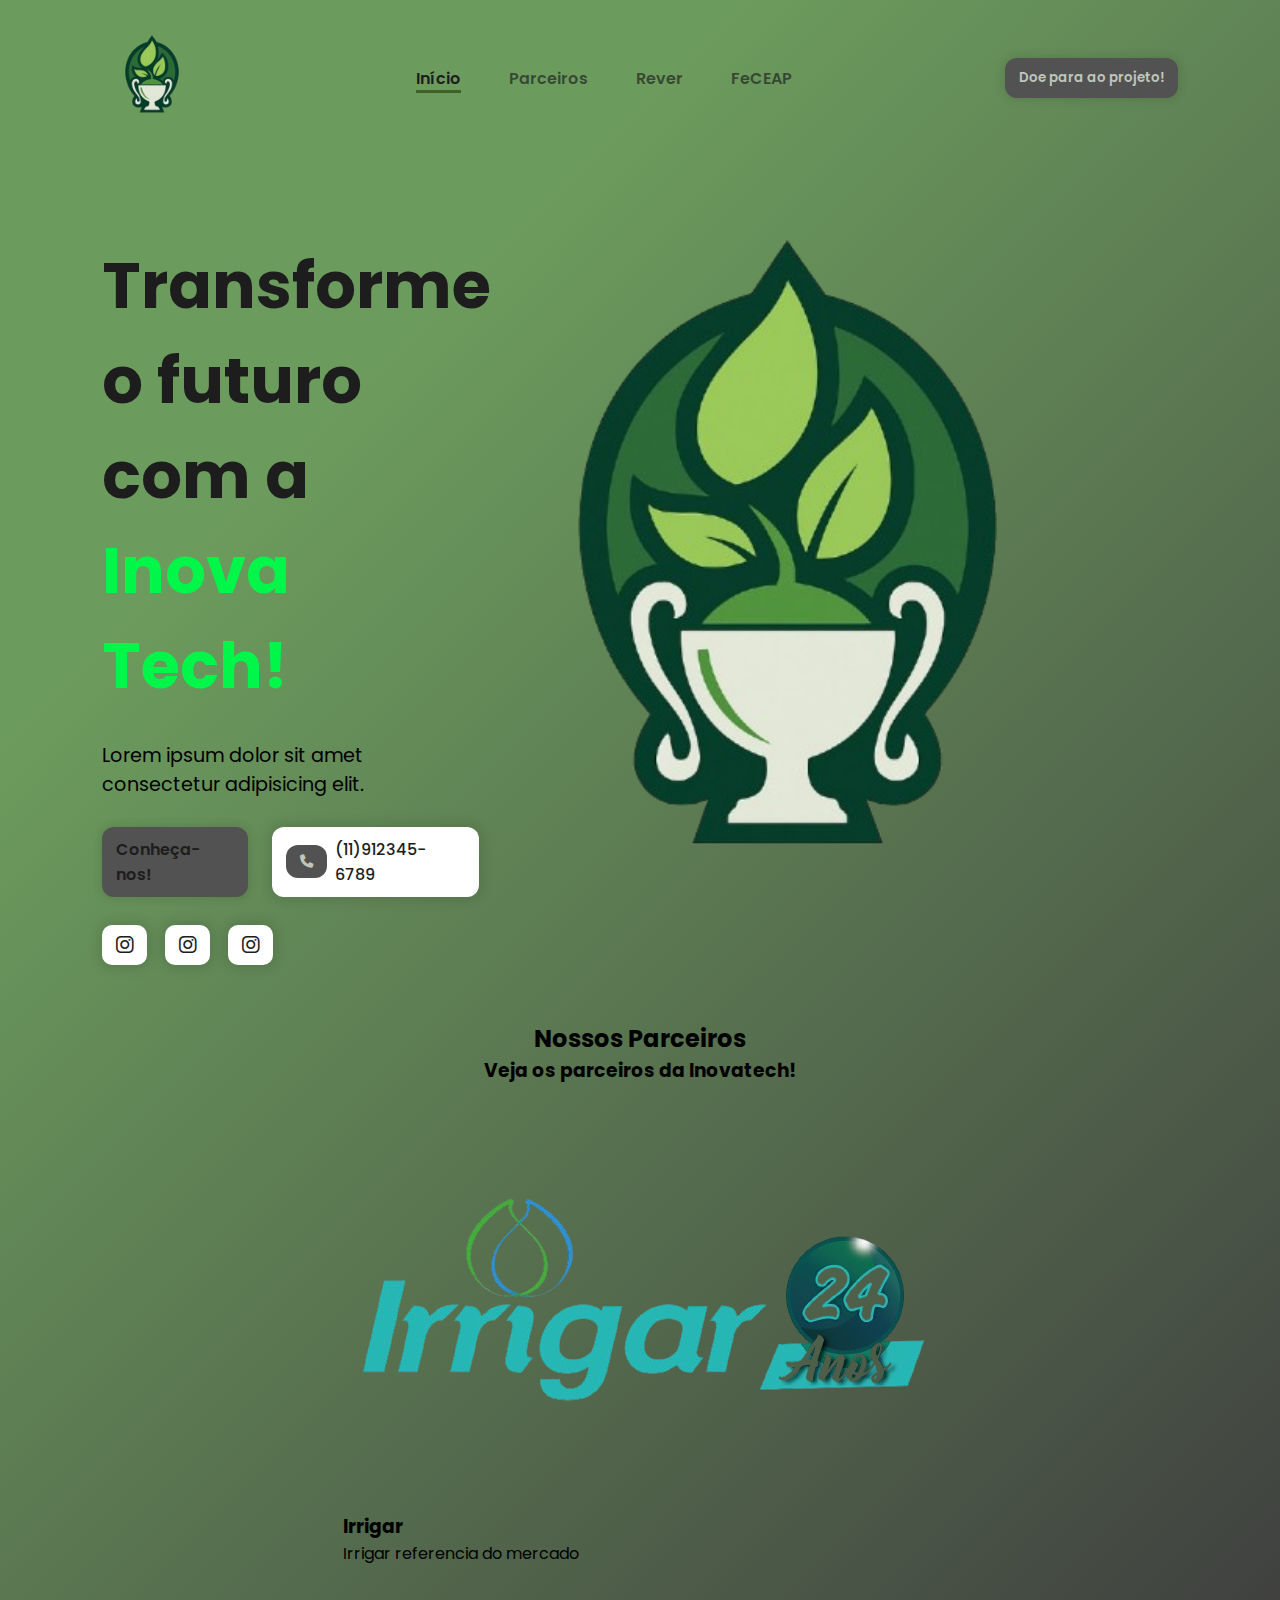
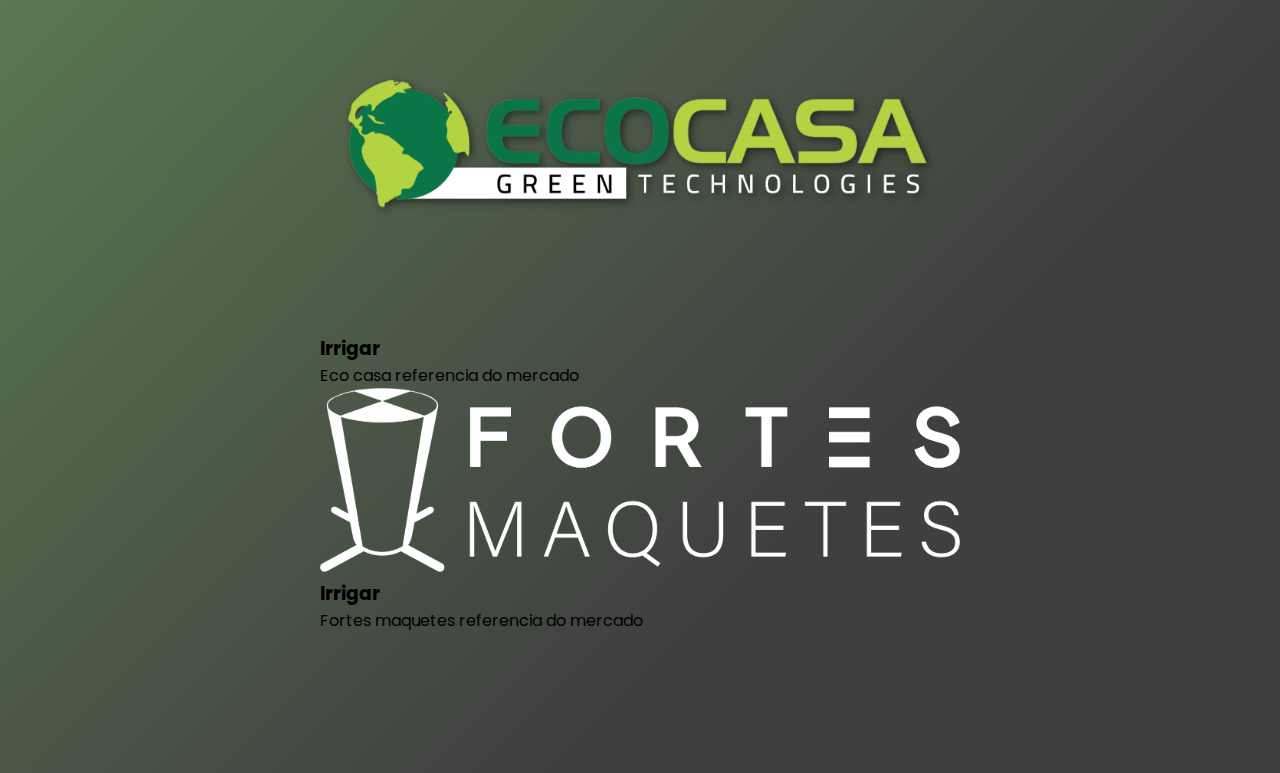
<file: project/src/index.html>
<!DOCTYPE html>
<html lang="pt-br">

<head>
    <meta charset="UTF-8">
    <meta name="viewport" content="width=device-width, initial-scale=1.0">
    <title>Inova Tech | Inovações a serviço do planeta!</title>
    <link rel="stylesheet" href="https://cdnjs.cloudflare.com/ajax/libs/font-awesome/6.7.2/css/all.min.css"
        integrity="sha512-Evv84Mr4kqVGRNSgIGL/F/aIDqQb7xQ2vcrdIwxfjThSH8CSR7PBEakCr51Ck+w+/U6swU2Im1vVX0SVk9ABhg=="
        crossorigin="anonymous" referrerpolicy="no-referrer" />
    <link rel="stylesheet" href="styles/styles.css">
    <link rel="stylesheet" href="styles/header.css">
    <link rel="stylesheet" href="styles/home.css">
      <link rel="stylesheet" href="styles/parceiros.css">
    <script src="https://cdnjs.cloudflare.com/ajax/libs/jquery/3.7.1/jquery.min.js"
        integrity="sha512-v2CJ7UaYy4JwqLDIrZUI/4hqeoQieOmAZNXBeQyjo21dadnwR+8ZaIJVT8EE2iyI61OV8e6M8PP2/4hpQINQ/g=="
        crossorigin="anonymous" referrerpolicy="no-referrer"></script>
</head>

<body>
    <header>
        <nav id="navbar">
            <img src="/img/icone-removebg-preview.png" alt="InovaTech" id="nav_logo">
            <ul id="nav_list">
                <li class="nav-item active">
                    <a href="#home">Início</a>
                </li>
                <li class="nav-item">
                    <a href="#parceiros">Parceiros</a>
                </li>

                <li class="nav-item">
                    <a href="#rever">Rever</a>
                </li>

                <li class="nav-item">
                    <a href="#feceap">FeCEAP</a>
                </li>
            </ul>

            <button class="btn-default">Doe para ao projeto!</button>
            <button id="mobile_btn">
                <i class="fa-solid fa-bars" class="mobile_btn"></i>
            </button>
        </nav>
        <div id="mobile_menu">
            <ul id="mobile_nav_list">
                <li class="nav-item">
                    <a href="#home">Início</a>
                </li>
                <li class="nav-item">
                    <a href="#parceiros">Projeto</a>
                </li>

                <li class="nav-item">
                    <a href="#rever">Rever</a>
                </li>

                <li class="nav-item">
                    <a href="#feceap">FeCEAP</a>
                </li>
            </ul>
            <button class="btn-default">Doe para ao projeto!</button>
        </div>
    </header>
    <main id="content">
        <section id="home">
            <div class="shape"></div>
            <div id="cta">
                <h1 class="title">
                    Transforme o futuro com a <span>Inova Tech!</span>
                </h1>
                <p class="description">
                    Lorem ipsum dolor sit amet consectetur adipisicing elit.
                </p>


                <div id="cta_buttons">
                    <a href="#" class="btn-default"> Conheça-nos!</a>

                    <a href="tel:+5555555555" id="phone_button">
                        <button class="btn-default">
                            <i class="fa-solid fa-phone"></i>
                        </button>
                        (11)912345-6789
                    </a>

                </div>
                <div class="social-media-buttons">
                    <a href="">
                        <i class="fa-brands fa-instagram">
                        </i>
                    </a>
                    <a href="">
                        <i class="fa-brands fa-instagram">
                        </i>
                    </a>
                    <a href="">
                        <i class="fa-brands fa-instagram">
                        </i>
                    </a>

                </div>
            </div>
            <div id="banner">
                <img src="/img/icone-removebg-preview.png" alt="">
            </div>
        </section>
        <section id="parceiros">
            <h2 class="section-title">Nossos Parceiros</h2>
            <h3 class="section-subtitle">Veja os parceiros da Inovatech!</h3>
            <div id="parc">
                <div class="parceiro">
                    <img src="/img/irrigar png.png" class="parceiro-image" alt="irrigar">
                    <h3 class="parceiro-title">Irrigar</h3>
                    <span class="parceiro-description">
                        Irrigar referencia do mercado
                    </span>
                </div>
            </div>
                        <div id="parc">
                <div class="parceiro">
                    <img src="/img/compressed_ecocasa (1).png" class="parceiro-image" alt="irrigar">
                    <h3 class="parceiro-title">Irrigar</h3>
                    <span class="parceiro-description">
                        Eco casa referencia do mercado
                    </span>
                </div>
            </div>
                        <div id="parc">
                <div class="parceiro">
                    <img src="/img/compressed_fortesmaquetes-2.png" class="parceiro-image" alt="irrigar">
                    <h3 class="parceiro-title">Irrigar</h3>
                    <span class="parceiro-description">
                        Fortes maquetes referencia do mercado
                    </span>
                </div>
            </div>
        </section>
        <section id="Rever">

        </section>
        <section id="feceap">

        </section>
    </main>

    <script src="javascript/script.js"></script>
</body>

</html>
</file>
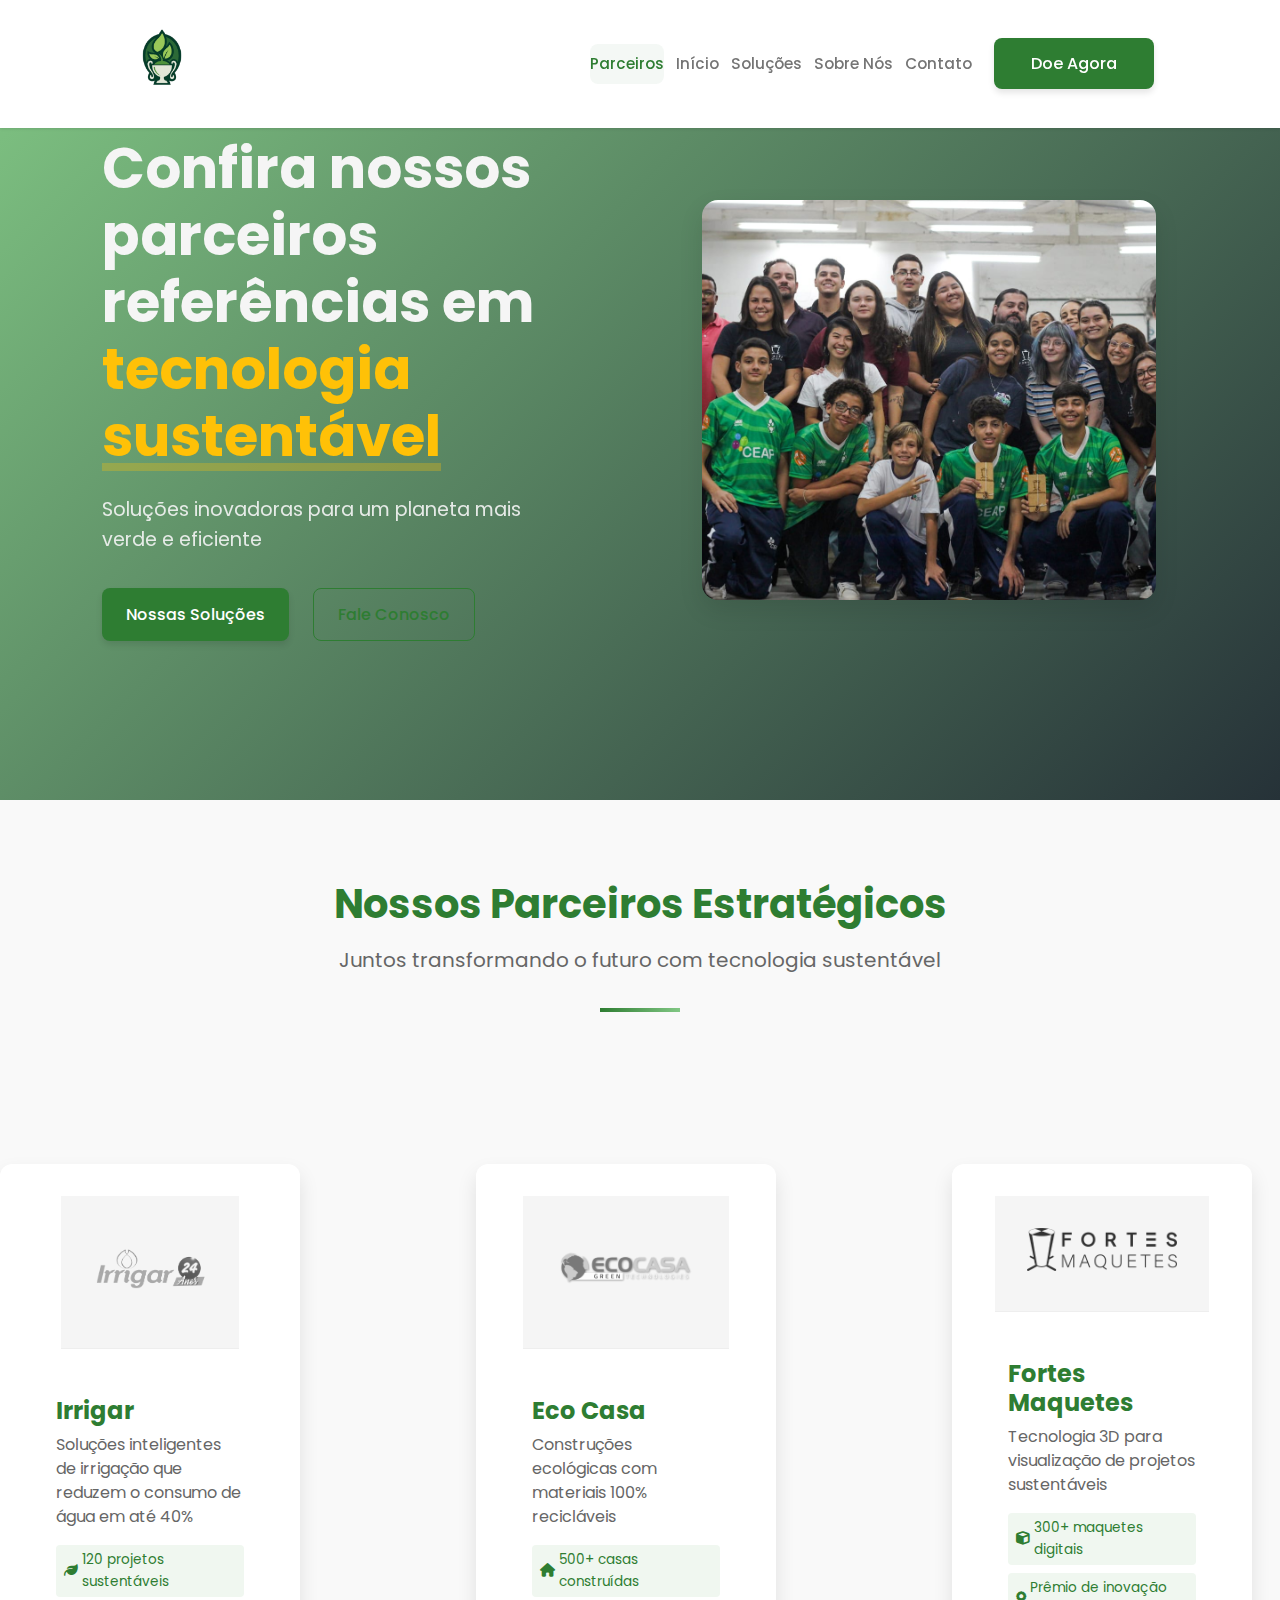
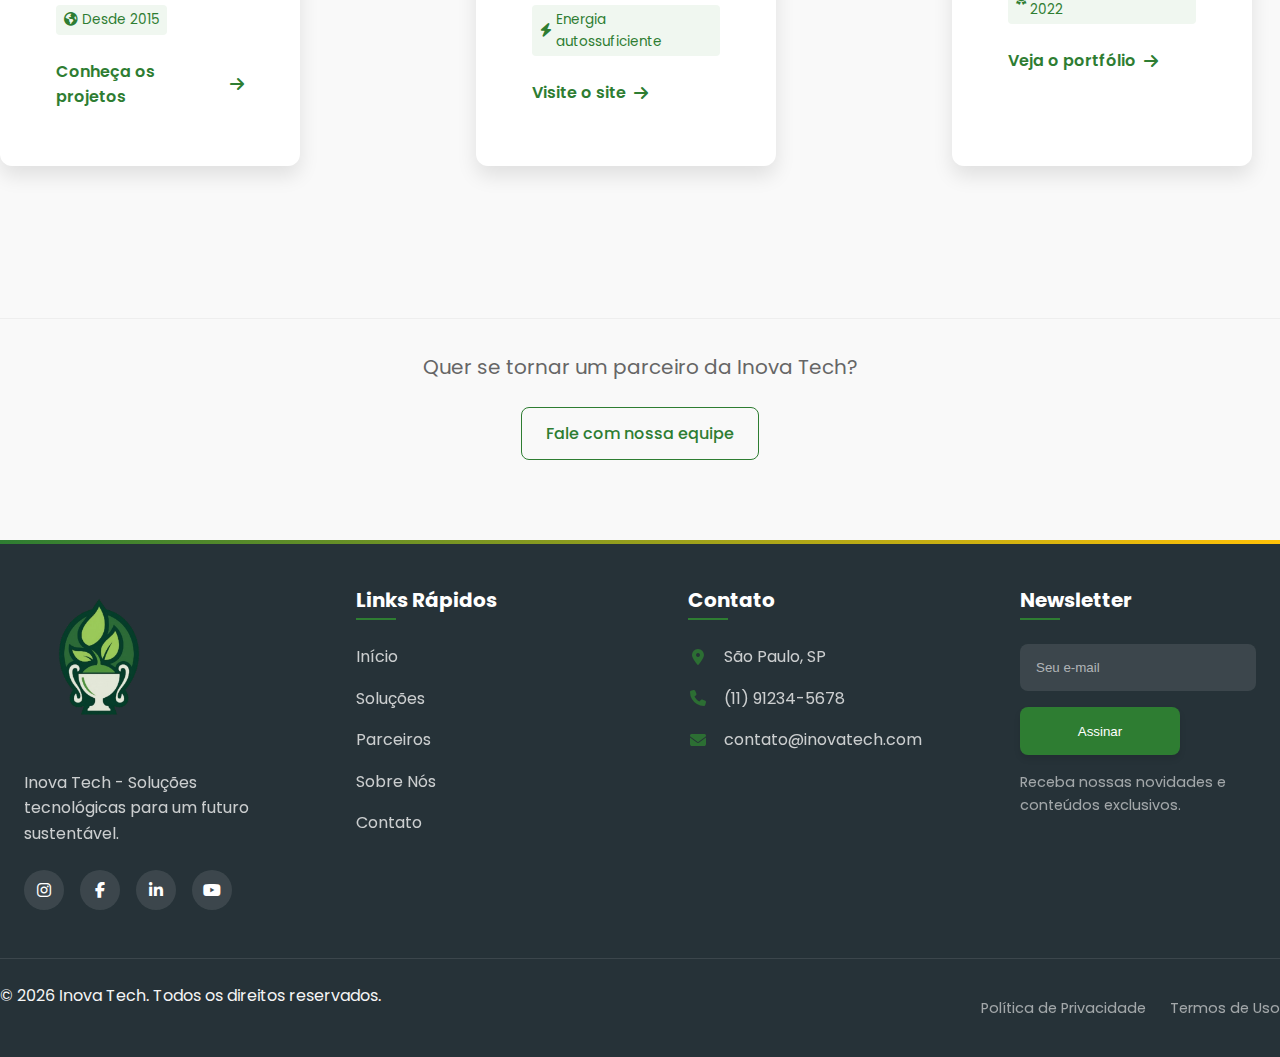
<file: inovatech/inicio.html>
<!DOCTYPE html>
<html lang="pt-BR">

<head>
    <meta charset="UTF-8">
    <meta name="viewport" content="width=device-width, initial-scale=1.0">
    <meta name="description" content="Inova Tech - Soluções tecnológicas sustentáveis para um futuro melhor">
    <meta name="keywords" content="tecnologia sustentável, inovação, meio ambiente, ecotecnologia">
    <meta name="author" content="Inova Tech">
    <meta property="og:title" content="Inova Tech | Inovações sustentáveis">
    <meta property="og:type" content="website">
    <meta property="og:image" content="https://inovatech.com/img/og-image.jpg">
    <meta name="theme-color" content="#2E7D32">

    <title>Inova Tech | Soluções Sustentáveis</title>


    <link rel="preload" href="styles/main.css" as="style">
    <link rel="preload" href="scripts/main.js" as="script">

    <link rel="icon" href="img/inovatech_ico.ico" type="image/x-icon">
    <link rel="apple-touch-icon" href="img/apple-touch-icon.png">


    <link rel="stylesheet" href="https://cdnjs.cloudflare.com/ajax/libs/font-awesome/6.4.0/css/all.min.css">


    <link rel="stylesheet" href="styles/main.css">
</head>

<body>
    <header class="header">
        <div class="container">
            <nav class="navbar" aria-label="Navegação principal">
                <a href="index.html" class="navbar-brand">
                    <img src="img/icone-removebg-preview_resized.png" alt="Inova Tech" width="auto" height="auto"
                        loading="eager">
                </a>

                <button class="navbar-toggler" aria-label="Menu" aria-expanded="false" aria-controls="navbarNav">
                    <span class="toggler-icon"></span>
                    <span class="toggler-icon"></span>
                    <span class="toggler-icon"></span>
                </button>

                <div class="navbar-collapse" id="navbarNav">
                    <ul class="navbar-nav">
                        <li class="nav-item">
                            <a href="#parceiros" class="nav-link active">Parceiros</a>
                        </li>
                        <li class="nav-item">
                            <a href="#home" class="nav-link">Início</a>
                        </li>
                        <li class="nav-item">
                            <a href="#solucoes" class="nav-link">Soluções</a>
                        </li>
                        <li class="nav-item">
                            <a href="#sobre" class="nav-link">Sobre Nós</a>
                        </li>
                        <li class="nav-item">
                            <a href="#contato" class="nav-link">Contato</a>
                        </li>
                    </ul>

                    <div class="navbar-actions">
                        <a href="#doar" class="btn btn-primary">Doe Agora</a>
                    </div>
                </div>
            </nav>
        </div>
    </header>

    <main>
        <section id="home" class="hero">
            <div class="container">
                <div class="hero-content">
                    <h1 class="hero-title">Confira nossos parceiros referências em <span>tecnologia sustentável</span></h1>
                    <p class="hero-text">Soluções inovadoras para um planeta mais verde e eficiente</p>
                    <div class="hero-buttons">
                        <a href="#solucoes" class="btn btn-primary">Nossas Soluções</a>
                        <a href="#contato" class="btn btn-outline">Fale Conosco</a>
                    </div>
                </div>
                <div class="hero-image">
                    <img src="img/foto msa acrilicos.jpg" alt="Tecnologias sustentáveis" width="400" height="200"
                        loading="eager">
                </div>
            </div>
        </section>


        <section id="parceiros" class="parceiros-section">
            <div class="container">
                <div class="section-header">
                    <h2 class="section-title">Nossos Parceiros Estratégicos</h2>
                    <p class="section-subtitle">Juntos transformando o futuro com tecnologia sustentável</p>
                    <div class="section-divider"></div>
                </div>

                <div class="parceiros-carrossel">

                    <div class="parceiro-card">
                        <div class="parceiro-logo-container">
                            <img src="img/irrigar png.png" alt="Irrigar - Soluções em irrigação inteligente"
                                class="parceiro-logo" loading="lazy">
                        </div>
                        <div class="parceiro-info">
                            <h3 class="parceiro-nome">Irrigar</h3>
                            <p class="parceiro-desc">Soluções inteligentes de irrigação que reduzem o consumo de água em
                                até 40%</p>
                            <div class="parceiro-stats">
                                <span><i class="fas fa-leaf"></i> 120 projetos sustentáveis</span>
                                <span><i class="fas fa-globe-americas"></i> Desde 2015</span>
                            </div>
                            <a href="#" class="parceiro-link">Conheça os projetos <i class="fas fa-arrow-right"></i></a>
                        </div>
                    </div>

                    <div class="parceiro-card">
                        <div class="parceiro-logo-container">
                            <img src="img/compressed_ecocasa (1).png" alt="Eco Casa - Construções sustentáveis"
                                class="parceiro-logo" loading="lazy">
                        </div>
                        <div class="parceiro-info">
                            <h3 class="parceiro-nome">Eco Casa</h3>
                            <p class="parceiro-desc">Construções ecológicas com materiais 100% recicláveis</p>
                            <div class="parceiro-stats">
                                <span><i class="fas fa-home"></i> 500+ casas construídas</span>
                                <span><i class="fas fa-bolt"></i> Energia autossuficiente</span>
                            </div>
                            <a href="#" class="parceiro-link">Visite o site <i class="fas fa-arrow-right"></i></a>
                        </div>
                    </div>

                    <div class="parceiro-card">
                        <div class="parceiro-logo-container">
                            <img src="img/fortes_maquetes_letras_pretas.png"
                                alt="Fortes Maquetes - Visualização de projetos" class="parceiro-logo" loading="lazy">
                        </div>
                        <div class="parceiro-info">
                            <h3 class="parceiro-nome">Fortes Maquetes</h3>
                            <p class="parceiro-desc">Tecnologia 3D para visualização de projetos sustentáveis</p>
                            <div class="parceiro-stats">
                                <span><i class="fas fa-cube"></i> 300+ maquetes digitais</span>
                                <span><i class="fas fa-award"></i> Prêmio de inovação 2022</span>
                            </div>
                            <a href="#" class="parceiro-link">Veja o portfólio <i class="fas fa-arrow-right"></i></a>
                        </div>
                    </div>

                    <div class="parceiro-card">
                        <div class="parceiro-logo-container">
                            <img src="img/ceap.png" alt="CEAP - Centro Educacional Assistente Profissionalizante"
                                class="parceiro-logo" loading="lazy">
                        </div>
                        <div class="parceiro-info">
                            <h3 class="parceiro-nome">CEAP</h3>
                            <p class="parceiro-desc">Soluções em energia renovável para pequenas e médias empresas</p>
                            <div class="parceiro-stats">
                                <span><i class="fas fa-solar-panel"></i> 5MW gerados</span>
                                <span><i class="fas fa-tree"></i> Neutralidade de carbono</span>
                            </div>
                            <a href="#" class="parceiro-link">Saiba mais <i class="fas fa-arrow-right"></i></a>
                        </div>
                    </div>
                </div>

                <div class="parceiros-cta">
                    <p>Quer se tornar um parceiro da Inova Tech?</p>
                    <a href="#contato" class="btn btn-outline">Fale com nossa equipe</a>
                </div>
            </div>
        </section>

        <!-- Outras seções... -->
    </main>

    <footer class="footer">
        <div class="container">
            <div class="footer-grid">
                <div class="footer-col">
                    <img src="img/icone-removebg-preview_resized.png" alt="Inova Tech" class="footer-logo" width="150"
                        height="150" loading="lazy">
                    <p class="footer-about">Inova Tech - Soluções tecnológicas para um futuro sustentável.</p>

                    <div class="footer-social">
                        <a href="#" aria-label="Instagram"><i class="fab fa-instagram"></i></a>
                        <a href="#" aria-label="Facebook"><i class="fab fa-facebook-f"></i></a>
                        <a href="#" aria-label="LinkedIn"><i class="fab fa-linkedin-in"></i></a>
                        <a href="#" aria-label="YouTube"><i class="fab fa-youtube"></i></a>
                    </div>
                </div>

                <div class="footer-col">
                    <h3 class="footer-title">Links Rápidos</h3>
                    <ul class="footer-links">
                        <li><a href="#home">Início</a></li>
                        <li><a href="#solucoes">Soluções</a></li>
                        <li><a href="#parceiros">Parceiros</a></li>
                        <li><a href="#sobre">Sobre Nós</a></li>
                        <li><a href="#contato">Contato</a></li>
                    </ul>
                </div>

                <div class="footer-col">
                    <h3 class="footer-title">Contato</h3>
                    <ul class="footer-contact">
                        <li><i class="fas fa-map-marker-alt"></i> São Paulo, SP</li>
                        <li><i class="fas fa-phone"></i> (11) 91234-5678</li>
                        <li><i class="fas fa-envelope"></i> contato@inovatech.com</li>
                    </ul>
                </div>

                <div class="footer-col">
                    <h3 class="footer-title">Newsletter</h3>
                    <form class="newsletter-form">
                        <input type="email" placeholder="Seu e-mail" required>
                        <button type="submit" class="btn btn-primary">Assinar</button>
                    </form>
                    <p class="newsletter-text">Receba nossas novidades e conteúdos exclusivos.</p>
                </div>
            </div>

            <div class="footer-bottom">
                <p>&copy; <span id="current-year">2023</span> Inova Tech. Todos os direitos reservados.</p>
                <div class="footer-legal">
                    <a href="#">Política de Privacidade</a>
                    <a href="#">Termos de Uso</a>
                </div>
            </div>
        </div>
    </footer>

    <!-- Scripts -->
    <script src="scripts/main.js" defer></script>
</body>

</html>
</file>
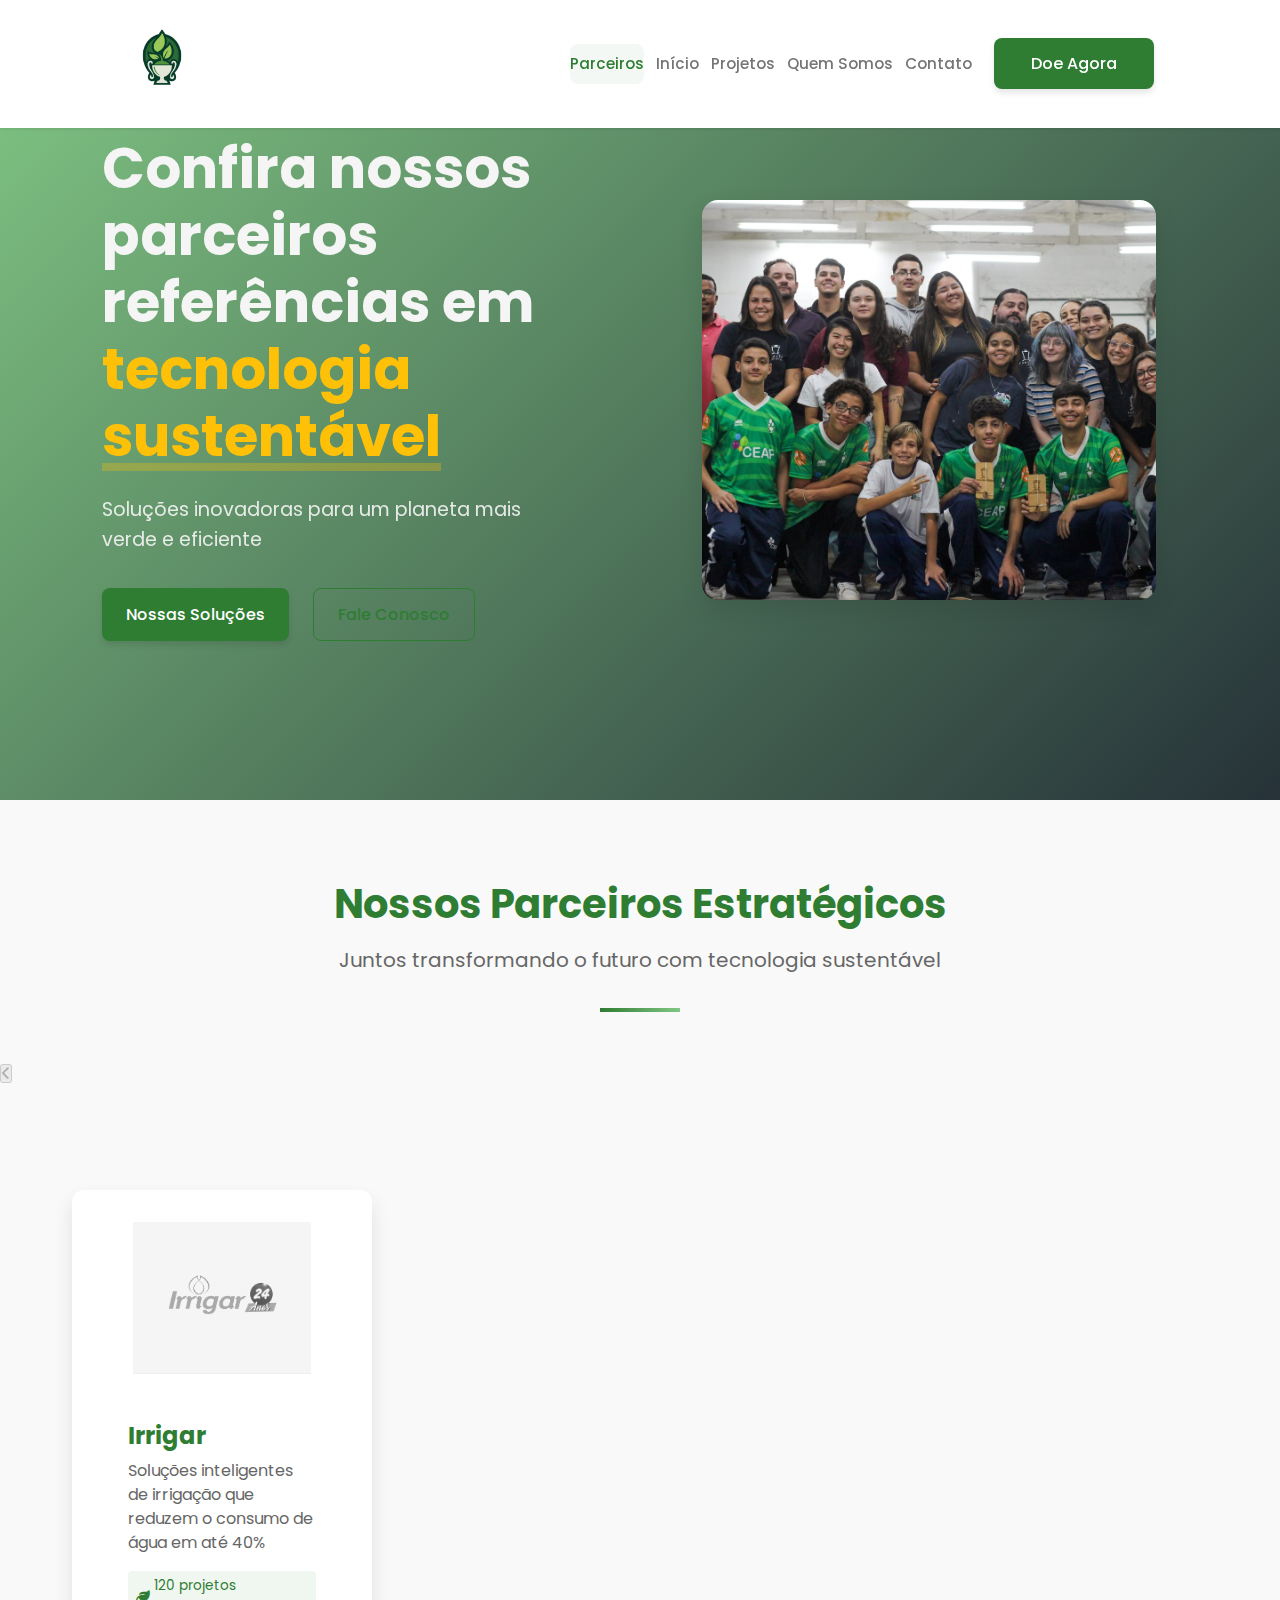
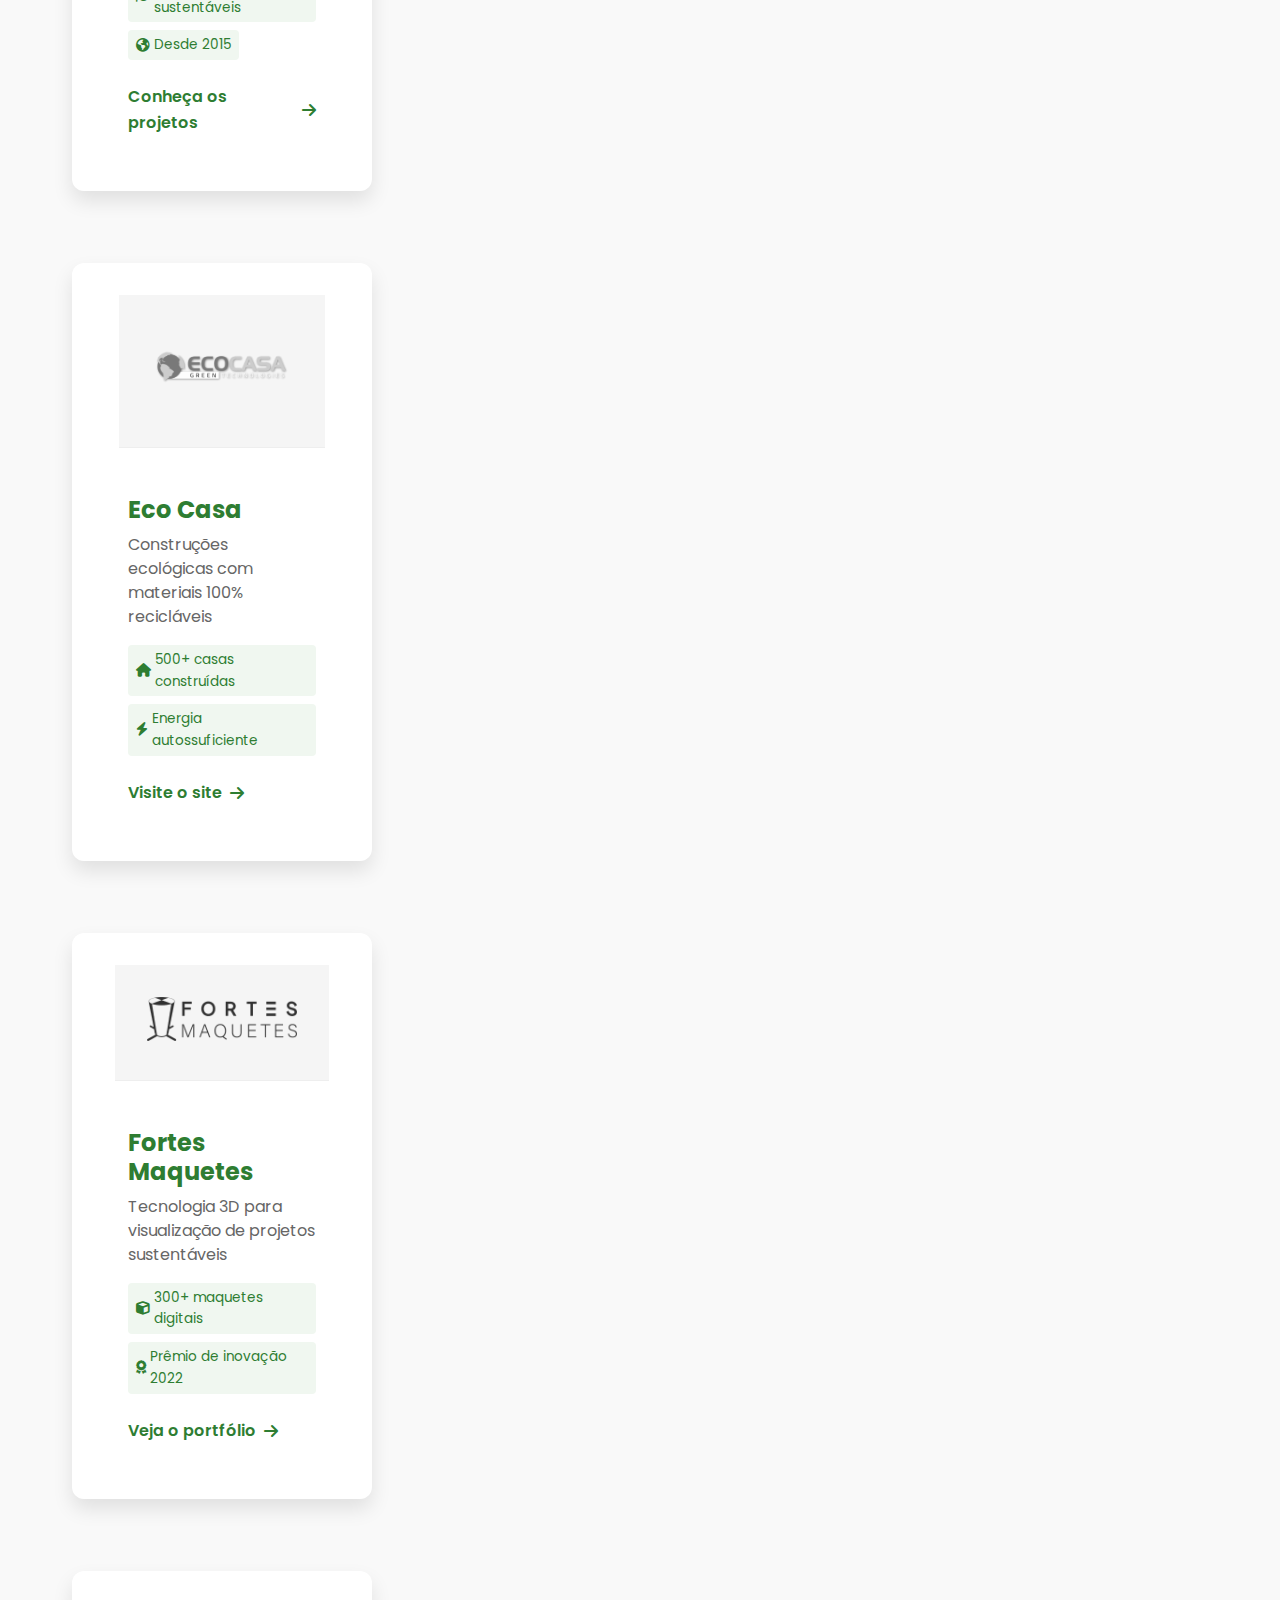
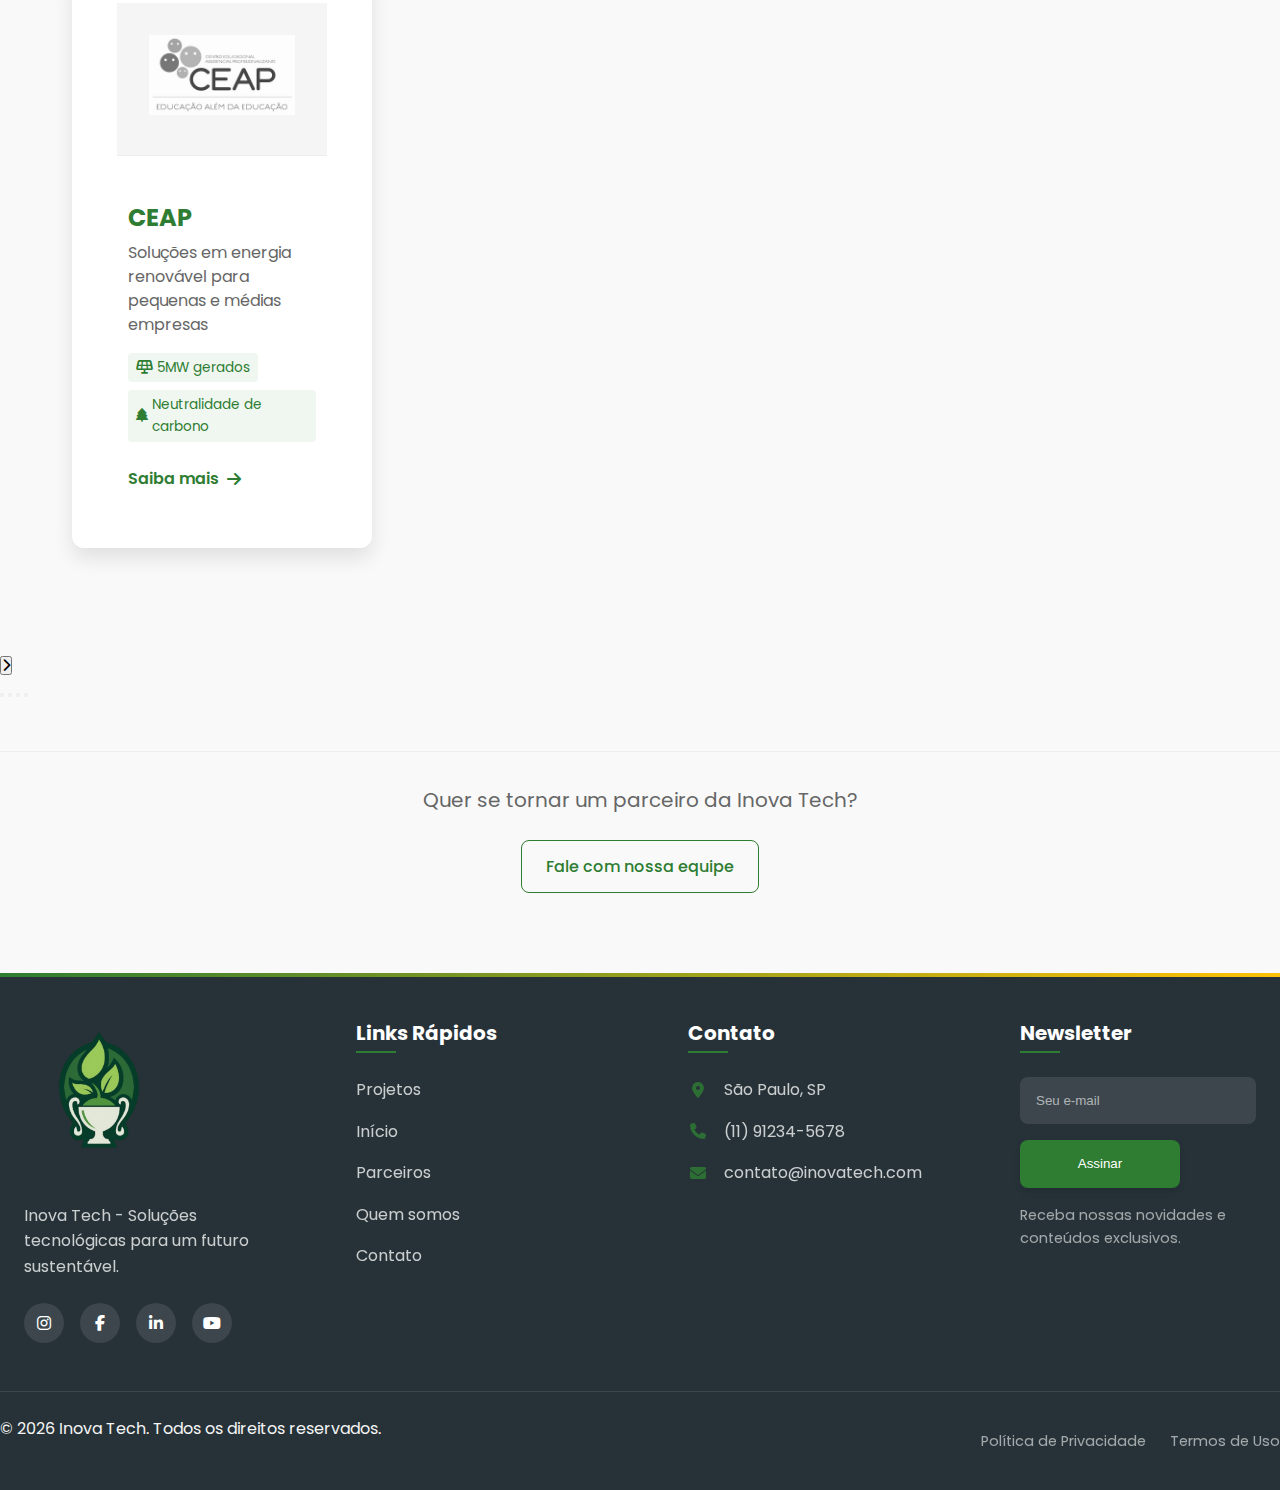
<file: inovatech/parceiros.html>
<!DOCTYPE html>
<html lang="pt-BR">

<head>
    <meta charset="UTF-8">
    <meta name="viewport" content="width=device-width, initial-scale=1.0">
    <meta name="description" content="Inova Tech - Soluções tecnológicas sustentáveis para um futuro melhor">
    <meta name="keywords" content="tecnologia sustentável, inovação, meio ambiente, ecotecnologia">
    <meta name="author" content="Inova Tech">
    <meta property="og:title" content="Inova Tech | Inovações sustentáveis">
    <meta property="og:type" content="website">
    <meta property="og:image" content="https://inovatech.com/img/og-image.jpg">
    <meta name="theme-color" content="#2E7D32">

    <title>Inova Tech | Soluções Sustentáveis</title>


    <link rel="preload" href="styles/main.css" as="style">
    <link rel="preload" href="scripts/main.js" as="script">

    <link rel="icon" href="img/inovatech_ico.ico" type="image/x-icon">
    <link rel="apple-touch-icon" href="img/apple-touch-icon.png">


    <link rel="stylesheet" href="https://cdnjs.cloudflare.com/ajax/libs/font-awesome/6.4.0/css/all.min.css">


    <link rel="stylesheet" href="styles/main.css">
</head>

<body>
    <header class="header">
        <div class="container">
            <nav class="navbar" aria-label="Navegação principal">
                <a href="index.html" class="navbar-brand">
                    <img src="img/icone-removebg-preview_resized.png" alt="Inova Tech" width="auto" height="auto"
                        loading="eager">
                </a>

                <button class="navbar-toggler" aria-label="Menu" aria-expanded="false" aria-controls="navbarNav">
                    <span class="toggler-icon"></span>
                    <span class="toggler-icon"></span>
                    <span class="toggler-icon"></span>
                </button>

                <div class="navbar-collapse" id="navbarNav">
                    <ul class="navbar-nav">
                        <li class="nav-item">
                            <a href="#parceiros" class="nav-link active">Parceiros</a>
                        </li>
                        <li class="nav-item">
                            <a href="inicio.html" class="nav-link">Início</a>
                        </li>
                        <li class="nav-item">
                            <a href="projetos.html" class="nav-link">Projetos</a>
                        </li>
                        <li class="nav-item">
                            <a href="quemsomos.html" class="nav-link">Quem Somos</a>
                        </li>
                        <li class="nav-item">
                            <a href="#contato" class="nav-link">Contato</a>
                        </li>
                    </ul>

                    <div class="navbar-actions">
                        <a href="#doar" class="btn btn-primary">Doe Agora</a>
                    </div>
                </div>
            </nav>
        </div>
    </header>

    <main>
    <section id="home" class="hero">
        <div class="container">
            <div class="hero-content">
                <h1 class="hero-title">Confira nossos parceiros referências em <span>tecnologia sustentável</span></h1>
                <p class="hero-text">Soluções inovadoras para um planeta mais verde e eficiente</p>
                <div class="hero-buttons">
                    <a href="#solucoes" class="btn btn-primary">Nossas Soluções</a>
                    <a href="#contato" class="btn btn-outline">Fale Conosco</a>
                </div>
            </div>
            <div class="hero-image">
                <img src="img/foto msa acrilicos.jpg" alt="Tecnologias sustentáveis" width="400" height="200" loading="eager">
            </div>
        </div>
    </section>

    <section id="parceiros" class="parceiros-section">
        <div class="container">
            <div class="section-header">
                <h2 class="section-title">Nossos Parceiros Estratégicos</h2>
                <p class="section-subtitle">Juntos transformando o futuro com tecnologia sustentável</p>
                <div class="section-divider"></div>
            </div>

            <div class="carrossel-container">
                <!-- Botões de navegação -->
                <button class="carrossel-btn prev" aria-label="Parceiro anterior">
                    <i class="fas fa-chevron-left"></i>
                </button>
                
                <div class="parceiros-carrossel">
                    <div class="carrossel-track">
                        <!-- Parceiro 1 -->
                        <div class="parceiro-card">
                            <div class="parceiro-logo-container">
                                <img src="img/irrigar png.png" alt="Irrigar - Soluções em irrigação inteligente" class="parceiro-logo" loading="lazy">
                            </div>
                            <div class="parceiro-info">
                                <h3 class="parceiro-nome">Irrigar</h3>
                                <p class="parceiro-desc">Soluções inteligentes de irrigação que reduzem o consumo de água em até 40%</p>
                                <div class="parceiro-stats">
                                    <span><i class="fas fa-leaf"></i> 120 projetos sustentáveis</span>
                                    <span><i class="fas fa-globe-americas"></i> Desde 2015</span>
                                </div>
                                <a href="#" class="parceiro-link">Conheça os projetos <i class="fas fa-arrow-right"></i></a>
                            </div>
                        </div>

                        <!-- Parceiro 2 -->
                        <div class="parceiro-card">
                            <div class="parceiro-logo-container">
                                <img src="img/compressed_ecocasa (1).png" alt="Eco Casa - Construções sustentáveis" class="parceiro-logo" loading="lazy">
                            </div>
                            <div class="parceiro-info">
                                <h3 class="parceiro-nome">Eco Casa</h3>
                                <p class="parceiro-desc">Construções ecológicas com materiais 100% recicláveis</p>
                                <div class="parceiro-stats">
                                    <span><i class="fas fa-home"></i> 500+ casas construídas</span>
                                    <span><i class="fas fa-bolt"></i> Energia autossuficiente</span>
                                </div>
                                <a href="#" class="parceiro-link">Visite o site <i class="fas fa-arrow-right"></i></a>
                            </div>
                        </div>

                        <!-- Parceiro 3 -->
                        <div class="parceiro-card">
                            <div class="parceiro-logo-container">
                                <img src="img/fortes_maquetes_letras_pretas.png" alt="Fortes Maquetes - Visualização de projetos" class="parceiro-logo" loading="lazy">
                            </div>
                            <div class="parceiro-info">
                                <h3 class="parceiro-nome">Fortes Maquetes</h3>
                                <p class="parceiro-desc">Tecnologia 3D para visualização de projetos sustentáveis</p>
                                <div class="parceiro-stats">
                                    <span><i class="fas fa-cube"></i> 300+ maquetes digitais</span>
                                    <span><i class="fas fa-award"></i> Prêmio de inovação 2022</span>
                                </div>
                                <a href="#" class="parceiro-link">Veja o portfólio <i class="fas fa-arrow-right"></i></a>
                            </div>
                        </div>

                        <!-- Parceiro 4 -->
                        <div class="parceiro-card">
                            <div class="parceiro-logo-container">
                                <img src="img/ceap.png" alt="CEAP - Centro Educacional Assistente Profissionalizante" class="parceiro-logo" loading="lazy">
                            </div>
                            <div class="parceiro-info">
                                <h3 class="parceiro-nome">CEAP</h3>
                                <p class="parceiro-desc">Soluções em energia renovável para pequenas e médias empresas</p>
                                <div class="parceiro-stats">
                                    <span><i class="fas fa-solar-panel"></i> 5MW gerados</span>
                                    <span><i class="fas fa-tree"></i> Neutralidade de carbono</span>
                                </div>
                                <a href="#" class="parceiro-link">Saiba mais <i class="fas fa-arrow-right"></i></a>
                            </div>
                        </div>
                    </div>
                </div>
                
                <button class="carrossel-btn next" aria-label="Próximo parceiro">
                    <i class="fas fa-chevron-right"></i>
                </button>
            </div>

            <!-- Indicadores de posição -->
            <div class="carrossel-indicadores">
                <button class="indicador active" aria-label="Ir para parceiro 1"></button>
                <button class="indicador" aria-label="Ir para parceiro 2"></button>
                <button class="indicador" aria-label="Ir para parceiro 3"></button>
                <button class="indicador" aria-label="Ir para parceiro 4"></button>
            </div>

            <div class="parceiros-cta">
                <p>Quer se tornar um parceiro da Inova Tech?</p>
                <a href="#contato" class="btn btn-outline">Fale com nossa equipe</a>
            </div>
        </div>
    </section>
</main>

    <footer class="footer">
        <div class="container">
            <div class="footer-grid">
                <div class="footer-col">
                    <img src="img/icone-removebg-preview_resized.png" alt="Inova Tech" class="footer-logo" width="150"
                        height="150" loading="lazy">
                    <p class="footer-about">Inova Tech - Soluções tecnológicas para um futuro sustentável.</p>

                    <div class="footer-social">
                        <a href="https://www.instagram.com/_inovatechh/" aria-label="Instagram"><i class="fab fa-instagram"></i></a>
                        <a href="#" aria-label="Facebook"><i class="fab fa-facebook-f"></i></a>
                        <a href="#" aria-label="LinkedIn"><i class="fab fa-linkedin-in"></i></a>
                        <a href="#" aria-label="YouTube"><i class="fab fa-youtube"></i></a>
                    </div>
                </div>

                <div class="footer-col">
                    <h3 class="footer-title">Links Rápidos</h3>
                    <ul class="footer-links">
                        <li><a href="projetos.html">Projetos</a></li>
                        <li><a href="inicio.html">Início</a></li>
                        <li><a href="parceiros.html">Parceiros</a></li>
                        <li><a href="quemsomos.html">Quem somos</a></li>
                        <li><a href="#contato">Contato</a></li>
                    </ul>
                </div>

                <div class="footer-col">
                    <h3 class="footer-title">Contato</h3>
                    <ul class="footer-contact">
                        <li><i class="fas fa-map-marker-alt"></i> São Paulo, SP</li>
                        <li><i class="fas fa-phone"></i> (11) 91234-5678</li>
                        <li><i class="fas fa-envelope"></i> contato@inovatech.com</li>
                    </ul>
                </div>

                <div class="footer-col">
                    <h3 class="footer-title">Newsletter</h3>
                    <form class="newsletter-form">
                        <input type="email" placeholder="Seu e-mail" required>
                        <button type="submit" class="btn btn-primary">Assinar</button>
                    </form>
                    <p class="newsletter-text">Receba nossas novidades e conteúdos exclusivos.</p>
                </div>
            </div>

            <div class="footer-bottom">
                <p>&copy; <span id="current-year">2023</span> Inova Tech. Todos os direitos reservados.</p>
                <div class="footer-legal">
                    <a href="#">Política de Privacidade</a>
                    <a href="#">Termos de Uso</a>
                </div>
            </div>
        </div>
    </footer>

    <!-- Scripts -->
    <script src="scripts/main.js" defer></script>
    <script src="scripts/parceiros.js"></script>
</body>

</html>
</file>
<file: project/src/styles/styles.css>
@import url('https://fonts.googleapis.com/css2?family=Poppins:ital,wght@0,100;0,200;0,300;0,400;0,500;0,600;0,700;0,800;0,900;1,100;1,200;1,300;1,400;1,500;1,600;1,700;1,800;1,900&display=swap');

*{
    font-family: 'Poppins', sans-serif;
    padding: 0;
    margin: 0;
    box-sizing: border-box;
}

body{
    background: linear-gradient(135deg, #6c9c5d 20%, #3f3f3f 80%);
}

section{
    padding: 28px 8%;    
}

.btn-default{
    border: none;
    display: flex;
    align-items: center;
    justify-content: center;
    background-color: #525252;
    border-radius: 12px;
    padding: 10px 14px;
    font-weight: 600;
    box-shadow: 0px 0px 10px 2px rgba(0, 0, 0, 0.1);
    color: #bfc7bb;
    cursor: pointer;
    transition: background-color 0.3s ease;

}
.btn-defaut:hover{
    background-color: #000000;

}

.social-media-buttons{
    display: flex;
    gap: 18px;
}

.social-media-buttons a{
    display: flex;
    align-items: center;
    justify-content: center;
    width: 45px;
    height: 40px;
    background-color: white;
    font-size: 1.25rem;
    border-radius: 10px;
    text-decoration: none;
    color: #1d1d1d;
    box-shadow: 0px 0px 12px 4px rgba(0, 0, 0, 0.1);
    transition: box-shadow .3s ease;
}

.social-media-buttons a:hover{
    box-shadow: 0px 0px 12px 8px rgba(0, 0, 0, 0.1);
}

.parceiros
</file>
<file: project/src/styles/header.css>
header{
    width: 100%;
    padding: 28px 8%;
}

#navbar{
    width: 100%;
    display: flex;
    align-items: center;
    justify-content: space-between;
}

#nav_logo{
    width: 100px;
}

#nav_list{
    display: flex;
    list-style: none;
    gap: 48px;
}

.nav-item a {
    text-decoration: none;
    color: #1d1d1dad;
    font-weight: 600;
}

.nav-item.active a{
    color: #1d1d1d;
    border-bottom: 3px solid #406129;
}

#mobile_btn{
    display: none;
}

#mobile_menu{
    display: none;
}
@media screen and (max-width: 1170px) {
    #nav_list,
    #navbar .btn-default {
        display: none;
    }

    #mobile_btn {
        display: block;
        border: none;
        background-color: transparent;
        font-size: 1.5rem;
        cursor: pointer;
    }

    #mobile_menu.active {
        display: flex;
        flex-direction: column;
        align-items: center;
    }

    #mobile_nav_list {
        display: flex;
        flex-direction: column;
        gap: 12px;
        margin: 12px 0px;
    }

    #mobile_nav_list .nav-item {
        list-style: none;
        text-align: center;
    } 
}
</file>
<file: project/src/styles/home.css>
#home{
    display: flex;
    min-height: calc(100vh - 156px);
    position: relative;
}

#cta{
    width: 35%;
    display: flex;
    flex-direction: column;
    gap: 28px;
    margin-top: 5%;
}

#cta .title{
    font-size: 4rem;
    color: #1d1d1d;
}

#cta .title span{
    color: #00f74a
}
#cta .description {
    font-size: 1.2rem;
}


#cta_buttons{
    display: flex;
    gap: 24px;

}

#cta_buttons a{
    text-decoration: none;
    color: #1d1d1d;
}
#phone_button{
    display: flex;
    gap: 8px;
    align-items: center;
    background-color: white;
    padding: 8px 14px;
    font-weight: 500;
    box-shadow: 0px 0px 12px 4px rgba(0, 0, 0, 0.1);
    border-radius: 12px;
}
#phone_button button{
    box-shadow: none;
}

#banner{
    display: flex;
    align-items: start;
    justify-content: end;
    width: 70%;
}
#banner img{
    height: 100%;
    width: fit-content;
    z-index: 2;
}



@media screen and (max-width: 1170px) {
 #home{
    min-height: 100%;
    padding-top: 0px;
 }

 #banner,  #banner img, #home .shape{
    display: none;
 }

 #cta{
    width: 100%;
    text-align: center;
    align-items: center;
 }

}

@media screen and (max-width: 450px) {
    #phone_button button{
        display: none;
    }
}
</file>
<file: project/src/styles/parceiros.css>
#parceiros{
    display: flex;
    flex-direction: column;
    align-items: center;
    justify-content: center;
    min-height: 100vh;
}
</file>
<file: inovatech/styles/main.css>
@import url('https://fonts.googleapis.com/css2?family=Poppins:wght@400;500;600;700&display=swap');
@import 'base/_reset.css';
@import 'base/_variables.css';
@import 'base/_typography.css';
@import 'layouts/_header.css';
@import 'layouts/_footer.css';
@import 'components/_buttons.css';
@import 'components/_cards.css';
@import 'components/_navbar.css';
@import 'sections/home.css';
@import 'sections/parceiros.css';
@import 'styles.css';
@import 'components/about.css';
@import 'sections/projetos.css';
@import 'components/faq.css';
@import 'layouts/route-master.css';
</file>
